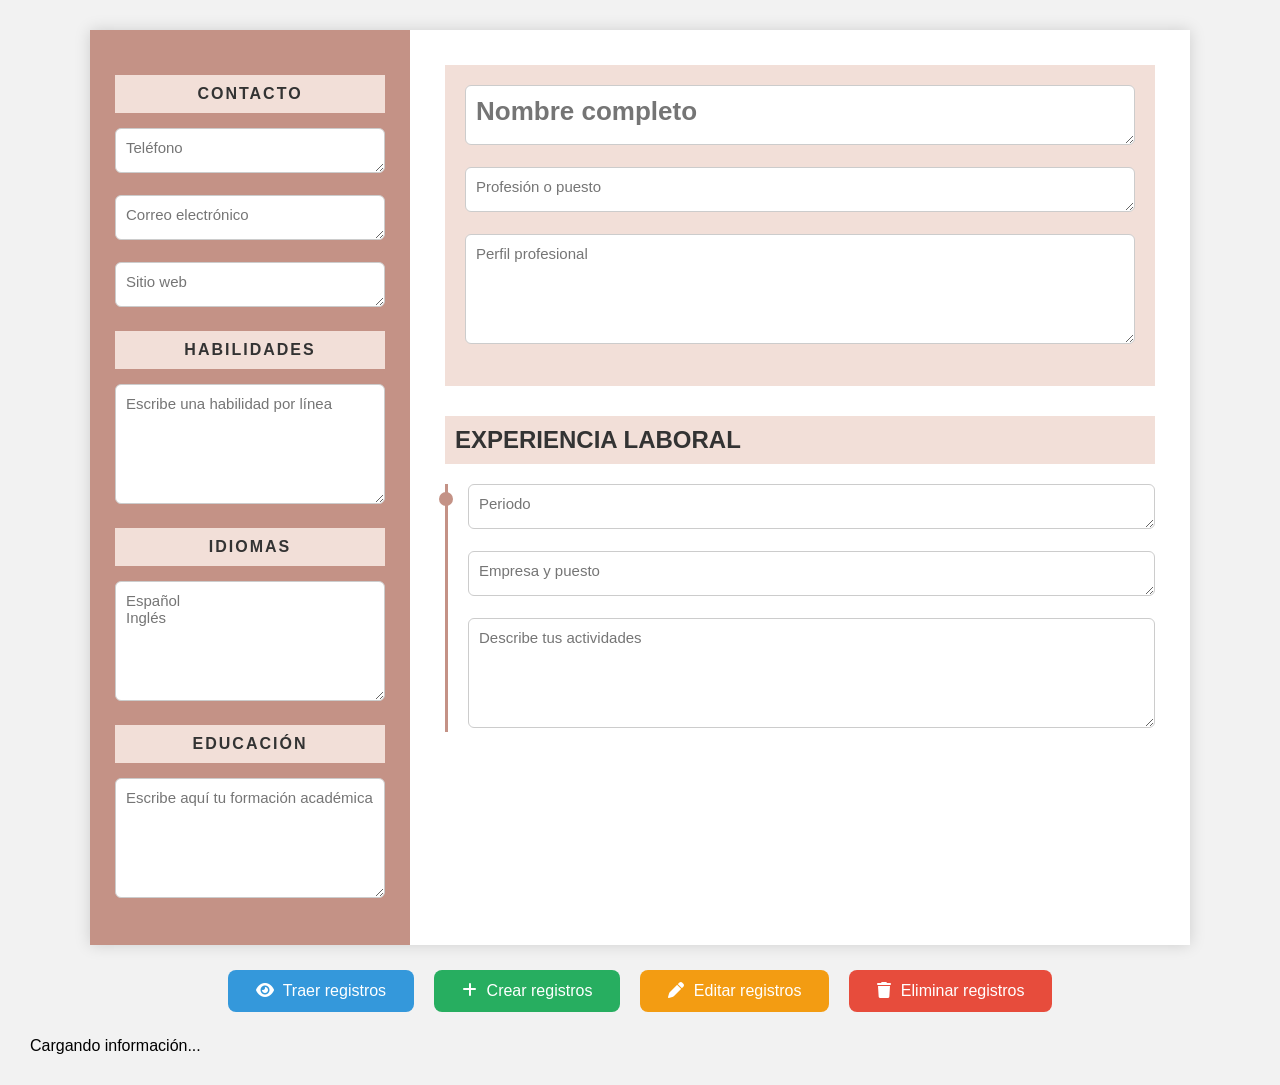
<file: src/main/resources/static/index.html>
<!DOCTYPE html>
<html lang="es">
<head>
<meta charset="UTF-8">
<meta name="viewport" content="width=device-width, initial-scale=1.0">

<link rel="stylesheet" href="style.css">

<!-- Iconos -->
<link rel="stylesheet"
href="https://cdnjs.cloudflare.com/ajax/libs/font-awesome/6.6.0/css/all.min.css">

<title>Currículum</title>

</head>

<body>

  <div class="contenedor">

    <aside class="sidebar">

        <div class="titulo">CONTACTO</div>

        <div class="campo">
            <textarea id="telefono" class="pequeno" placeholder="Teléfono"></textarea>
        </div>

        <div class="campo">
            <textarea id="correo" class="pequeno" placeholder="Correo electrónico"></textarea>
        </div>

        <div class="campo">
            <textarea id="sitio" class="pequeno" placeholder="Sitio web"></textarea>
        </div>

        <div class="titulo">HABILIDADES</div>

        <div class="campo">
            <textarea id="habilidades" class="lista" placeholder="Escribe una habilidad por línea"></textarea>
        </div>

        <div class="titulo">IDIOMAS</div>

        <div class="campo">
            <textarea id="idiomas" class="lista" placeholder="Español&#10;Inglés"></textarea>
        </div>

        <div class="titulo">EDUCACIÓN</div>

        <div class="campo">
            <textarea id="educacion" class="educacion" placeholder="Escribe aquí tu formación académica"></textarea>
        </div>

    </aside>

    <main class="contenido">

        <div class="encabezado">

            <div class="campo">
                <textarea id="nombre" class="nombre" placeholder="Nombre completo"></textarea>
            </div>

            <div class="campo">
                <textarea id="puesto" class="puesto" placeholder="Profesión o puesto"></textarea>
            </div>

            <div class="campo">
                <textarea id="perfil" class="descripcion" placeholder="Perfil profesional"></textarea>
            </div>

        </div>

        <h2>EXPERIENCIA LABORAL</h2>

        <div class="experiencia">

            <div class="campo">
                <textarea id="periodo1" class="pequeno" placeholder="Periodo"></textarea>
            </div>

            <div class="campo">
                <textarea id="empresa1" class="pequeno" placeholder="Empresa y puesto"></textarea>
            </div>

            <div class="campo">
                <textarea id="descripcion1" class="descripcion" placeholder="Describe tus actividades"></textarea>
            </div>

        </div>

    </main>

  </div>

    <div class="acciones-generales">

        <button class = "btn-get" onclick="obtenerCurriculum()">
            <i class="fa-solid fa-eye"></i> Traer registros
        </button>

        <button class="btn-post" onclick="crearCampo()">
            <i class="fa-solid fa-plus"></i> Crear registros
        </button>

        <button class="btn-put" onclick="editarCampo()">
        <i class="fa-solid fa-pen"></i> Editar registros
    </button>

    <button class="btn-delete" onclick="eliminarCampo()">
        <i class="fa-solid fa-trash"></i> Eliminar registros
    </button>

    </div>
    <!-- Contenedor donde se mostrarán los datos -->
<div id="datos">Cargando información...</div>

<!-- Código sencillo para traer la API -->
<script>
  fetch('https://curriculum-java-uoy0.onrender.com/api')
    .then(respuesta => respuesta.json())
    .then(datos => {
      document.getElementById('datos').innerHTML = `<pre>${JSON.stringify(datos, null, 2)}</pre>`;
    });
</script>

<script src="script.js"></script>
</body>
</html>
</file>
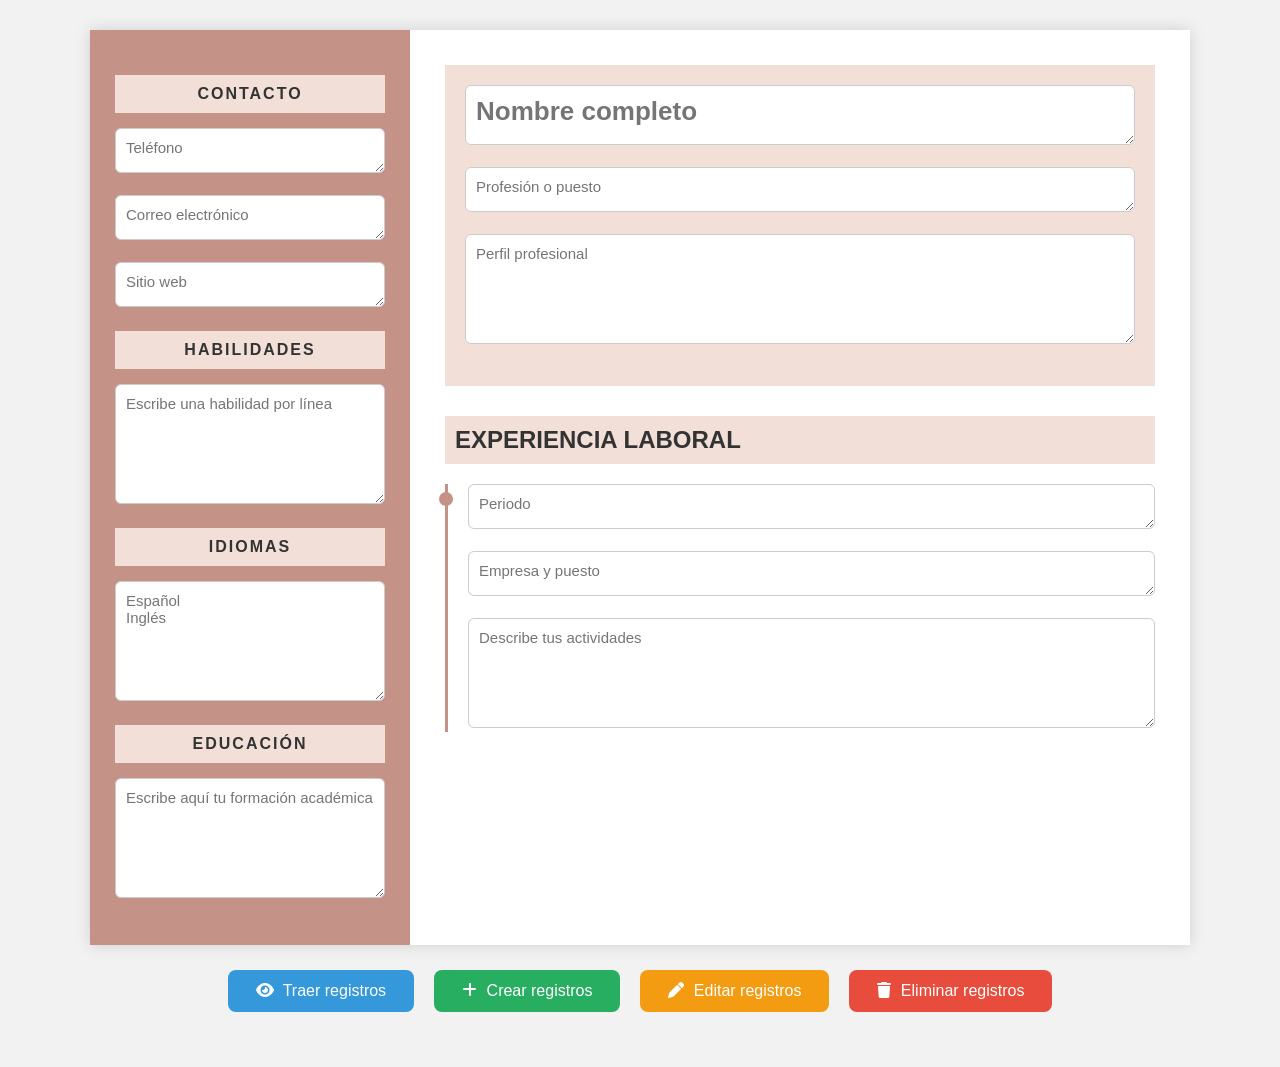
<file: src/main/resources/static/interface.html>
<!DOCTYPE html>
<html lang="es">
<head>
<meta charset="UTF-8">
<meta name="viewport" content="width=device-width, initial-scale=1.0">

<link rel="stylesheet" href="style.css">

<!-- Iconos -->
<link rel="stylesheet"
href="https://cdnjs.cloudflare.com/ajax/libs/font-awesome/6.6.0/css/all.min.css">

<title>Currículum</title>

</head>

<body>

  <div class="contenedor">

    <aside class="sidebar">

        <div class="titulo">CONTACTO</div>

        <div class="campo">
            <textarea id="telefono" class="pequeno" placeholder="Teléfono"></textarea>
        </div>

        <div class="campo">
            <textarea id="correo" class="pequeno" placeholder="Correo electrónico"></textarea>
        </div>

        <div class="campo">
            <textarea id="sitio" class="pequeno" placeholder="Sitio web"></textarea>
        </div>

        <div class="titulo">HABILIDADES</div>

        <div class="campo">
            <textarea id="habilidades" class="lista" placeholder="Escribe una habilidad por línea"></textarea>
        </div>

        <div class="titulo">IDIOMAS</div>

        <div class="campo">
            <textarea id="idiomas" class="lista" placeholder="Español&#10;Inglés"></textarea>
        </div>

        <div class="titulo">EDUCACIÓN</div>

        <div class="campo">
            <textarea id="educacion" class="educacion" placeholder="Escribe aquí tu formación académica"></textarea>
        </div>

    </aside>

    <main class="contenido">

        <div class="encabezado">

            <div class="campo">
                <textarea id="nombre" class="nombre" placeholder="Nombre completo"></textarea>
            </div>

            <div class="campo">
                <textarea id="puesto" class="puesto" placeholder="Profesión o puesto"></textarea>
            </div>

            <div class="campo">
                <textarea id="perfil" class="descripcion" placeholder="Perfil profesional"></textarea>
            </div>

        </div>

        <h2>EXPERIENCIA LABORAL</h2>

        <div class="experiencia">

            <div class="campo">
                <textarea id="periodo1" class="pequeno" placeholder="Periodo"></textarea>
            </div>

            <div class="campo">
                <textarea id="empresa1" class="pequeno" placeholder="Empresa y puesto"></textarea>
            </div>

            <div class="campo">
                <textarea id="descripcion1" class="descripcion" placeholder="Describe tus actividades"></textarea>
            </div>

        </div>

    </main>

  </div>

    <div class="acciones-generales">

        <button class = "btn-get" onclick="obtenerCurriculum()">
            <i class="fa-solid fa-eye"></i> Traer registros
        </button>

        <button class="btn-post" onclick="crearCampo()">
            <i class="fa-solid fa-plus"></i> Crear registros
        </button>

        <button class="btn-put" onclick="editarCampo()">
        <i class="fa-solid fa-pen"></i> Editar registros
    </button>

    <button class="btn-delete" onclick="eliminarCampo()">
        <i class="fa-solid fa-trash"></i> Eliminar registros
    </button>

    </div>
<script src="script.js"></script>
</body>
</html>
</file>
<file: src/main/resources/static/style.css>
*{
    margin:0;
    padding:0;
    box-sizing:border-box;
    font-family:Arial, Helvetica, sans-serif;
}

body{
    background:#f2f2f2;
    padding:30px;
}

.contenedor{
    width:1100px;
    margin:auto;
    background:white;
    display:flex;
    box-shadow:0 0 15px rgba(0,0,0,.15);
}

/* ===========================
   SIDEBAR
=========================== */

.sidebar{
    width:320px;
    background:#c49286;
    padding:25px;
}

.titulo{
    background:#f2dfd8;
    color:#333;
    text-align:center;
    font-weight:bold;
    letter-spacing:2px;
    padding:10px;
    margin:20px 0 15px;
}

/* ===========================
   CONTENIDO
=========================== */

.contenido{
    flex:1;
    padding:35px;
}

.encabezado{
    background:#f2dfd8;
    padding:20px;
    margin-bottom:30px;
}

h2{
    background:#f2dfd8;
    color:#333;
    padding:10px;
    margin-bottom:20px;
}

/* ===========================
   TEXTAREA
=========================== */

textarea{
    width:100%;
    border:1px solid #ccc;
    border-radius:6px;
    padding:10px;
    resize:vertical;
    font-size:15px;
    outline:none;
}

textarea:focus{
    border-color:#c49286;
}

.nombre{
    height:60px;
    font-size:26px;
    font-weight:bold;
}

.puesto{
    height:45px;
}

.descripcion{
    height:110px;
}

.pequeno{
    height:45px;
}

.lista{
    height:120px;
}

.educacion{
    height:120px;
}

/* ===========================
   EXPERIENCIA
=========================== */

.experiencia{
    border-left:3px solid #c49286;
    padding-left:20px;
    margin-bottom:35px;
    position:relative;
}

.experiencia::before{
    content:"";
    width:14px;
    height:14px;
    border-radius:50%;
    background:#c49286;
    position:absolute;
    left:-9px;
    top:8px;
}

/* ===========================
   CAMPOS
=========================== */

.campo{
    margin-bottom:18px;
}

/* ===========================
   BOTONES DE CADA CAMPO
=========================== */

.acciones{
    display:flex;
    justify-content:flex-end;
    gap:8px;
    margin-top:8px;
}

.acciones button{
    width:38px;
    height:38px;
    border:none;
    border-radius:50%;
    background:#c49286;
    color:white;
    cursor:pointer;
    transition:.3s;
    font-size:14px;
}

.acciones button:hover{
    background:#8f665d;
    transform:scale(1.08);
}

/* ===========================
   BOTONES GENERALES
=========================== */

.acciones-generales{
    width:1100px;
    margin:25px auto;
    display:flex;
    justify-content:center;
    gap:20px;
}

.acciones-generales button{
    padding:12px 28px;
    border:none;
    border-radius:8px;
    cursor:pointer;
    color:white;
    font-size:16px;
    transition:.3s;
}

.btn-get{
    background:#3498db;
}

.btn-post{
    background:#27ae60;
}

.btn-put{
    background:#f39c12;
}

.btn-delete{
    background:#e74c3c;
}

.acciones-generales button:hover{
    opacity:.85;
    transform:translateY(-2px);
}

i{
    margin-right:5px;
}
</file>
